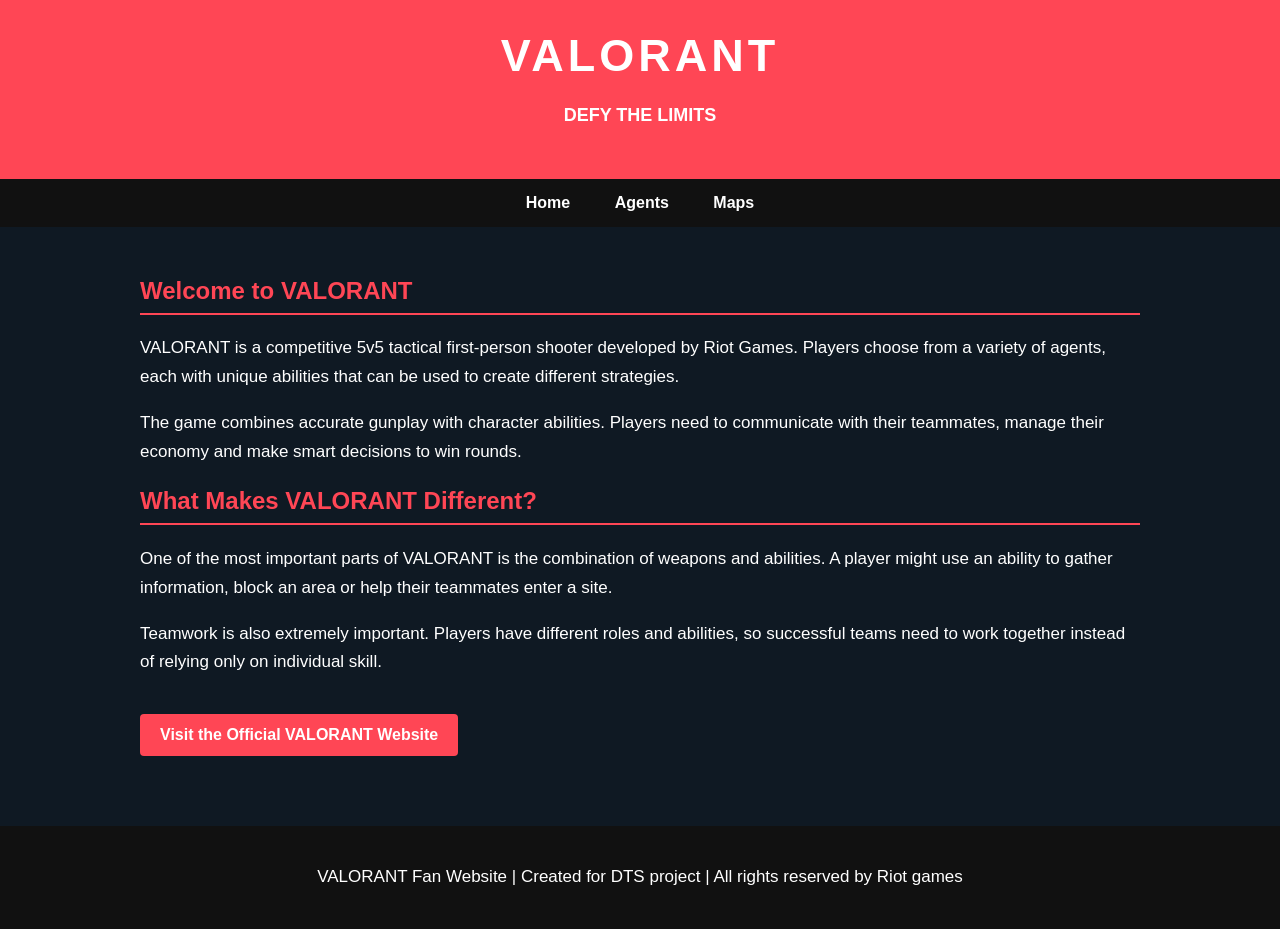
<file: index.html>
<!DOCTYPE html>
<html lang="en">
<head>
    <meta charset="UTF-8">
    <meta name="viewport" content="width=device-width, initial-scale=1.0">
    <title>VALORANT - Home</title>
    <link rel="stylesheet" href="style.css">
</head>

<body>

    <header>
        <h1>VALORANT</h1>
        <p>DEFY THE LIMITS</p>
    </header>

    <nav>
        <a href="weapons.html">Home</a>
        <a href="agents.html">Agents</a>
        <a href="maps.html">Maps</a>
    </nav>

    <main>

        <h2>Welcome to VALORANT</h2>


        <p>
            VALORANT is a competitive 5v5 tactical first-person shooter developed
            by Riot Games. Players choose from a variety of agents, each with
            unique abilities that can be used to create different strategies.
        </p>

        <p>
            The game combines accurate gunplay with character abilities.
            Players need to communicate with their teammates, manage their
            economy and make smart decisions to win rounds.
        </p>

        <h2>What Makes VALORANT Different?</h2>

        <p>
            One of the most important parts of VALORANT is the combination of
            weapons and abilities. A player might use an ability to gather
            information, block an area or help their teammates enter a site.
        </p>

        <p>
            Teamwork is also extremely important. Players have different roles
            and abilities, so successful teams need to work together instead
            of relying only on individual skill.
        </p>

        <a class="button" href="https://playvalorant.com/" target="_blank">
            Visit the Official VALORANT Website
        </a>

    </main>

    <footer>
        <p>VALORANT Fan Website | Created for DTS project | All rights reserved by Riot games</p>
    </footer>

</body>
</html>
</file>
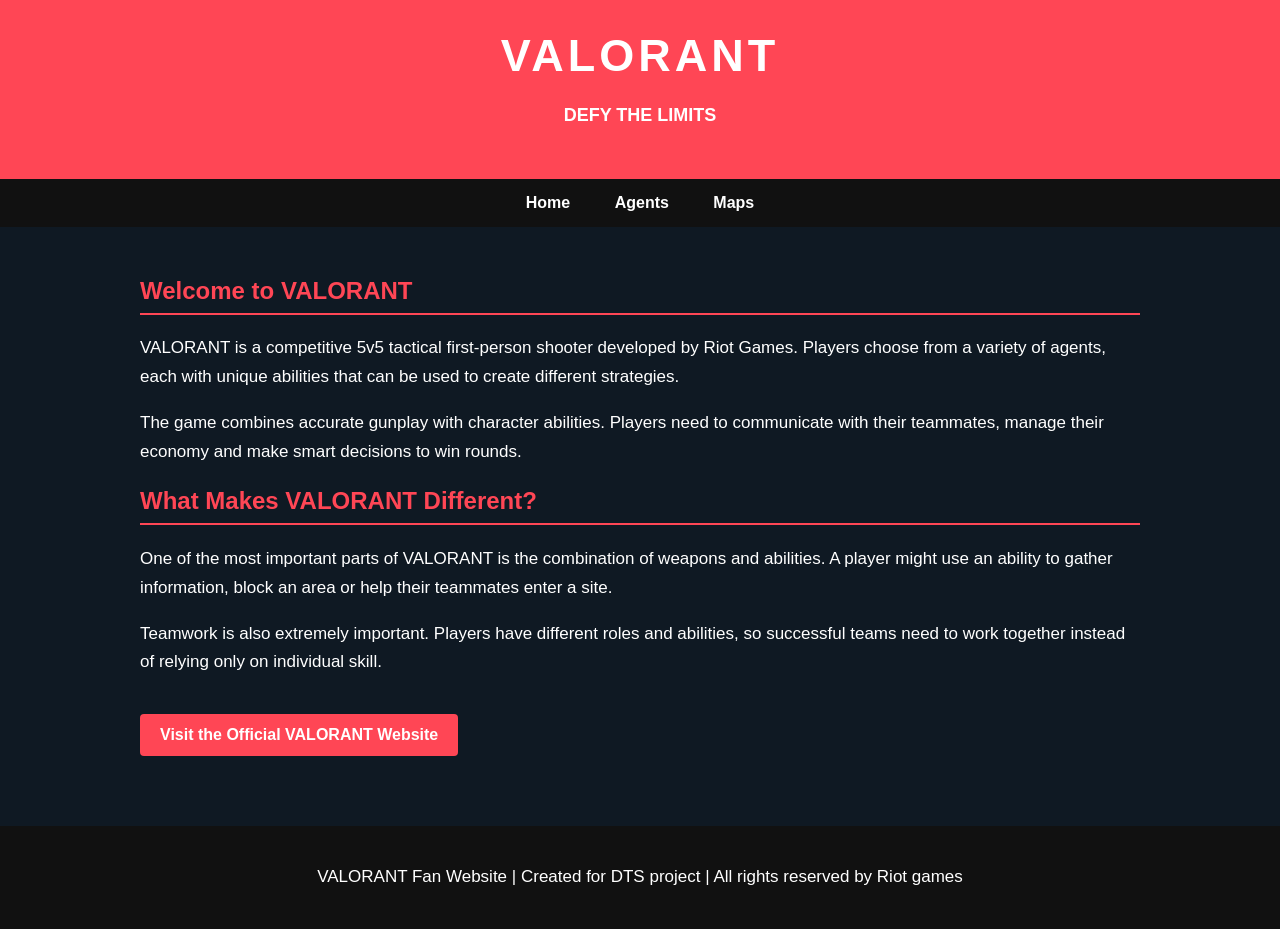
<file: about.html>
<!DOCTYPE html>
<html lang="en">
<head>
    <meta charset="UTF-8">
    <meta name="viewport" content="width=device-width, initial-scale=1.0">
    <title>VALORANT - Home</title>
    <link rel="stylesheet" href="style.css">
</head>

<body>

    <header>
        <h1>VALORANT</h1>
        <p>DEFY THE LIMITS</p>
    </header>

    <nav>
        <a href="weapons.html">Home</a>
        <a href="agents.html">Agents</a>
        <a href="maps.html">Maps</a>
    </nav>

    <main>

        <h2>Welcome to VALORANT</h2>


        <p>
            VALORANT is a competitive 5v5 tactical first-person shooter developed
            by Riot Games. Players choose from a variety of agents, each with
            unique abilities that can be used to create different strategies.
        </p>

        <p>
            The game combines accurate gunplay with character abilities.
            Players need to communicate with their teammates, manage their
            economy and make smart decisions to win rounds.
        </p>

        <h2>What Makes VALORANT Different?</h2>

        <p>
            One of the most important parts of VALORANT is the combination of
            weapons and abilities. A player might use an ability to gather
            information, block an area or help their teammates enter a site.
        </p>

        <p>
            Teamwork is also extremely important. Players have different roles
            and abilities, so successful teams need to work together instead
            of relying only on individual skill.
        </p>

        <a class="button" href="https://playvalorant.com/" target="_blank">
            Visit the Official VALORANT Website
        </a>

    </main>

    <footer>
        <p>VALORANT Fan Website | Created for DTS project | All rights reserved by Riot games</p>
    </footer>

</body>
</html>
</file>
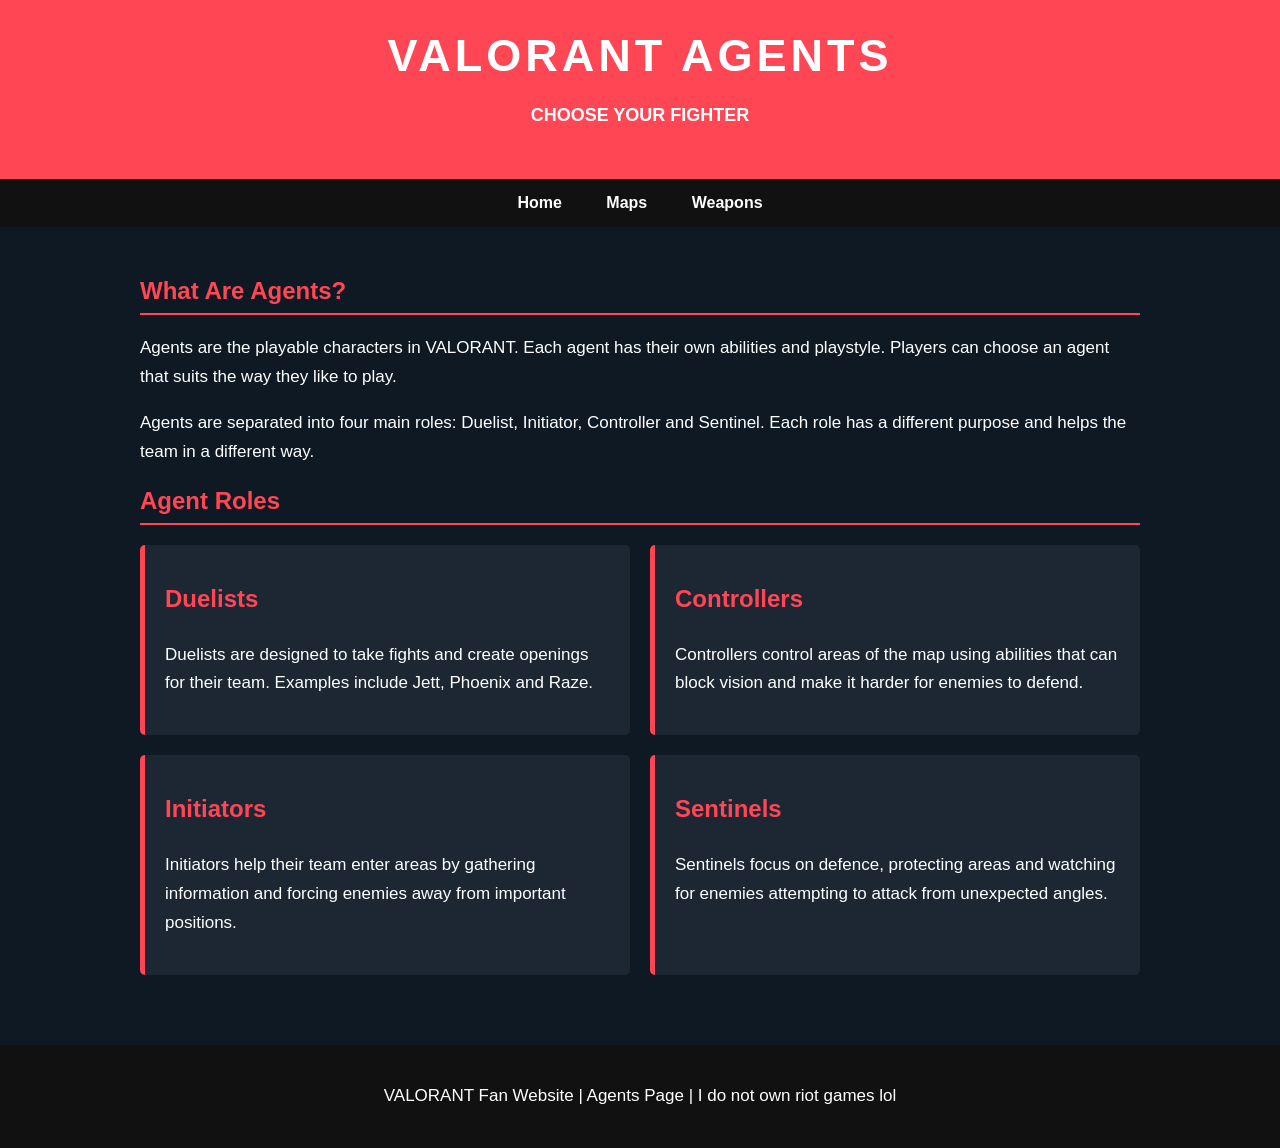
<file: agents.html>
<!DOCTYPE html>
<html lang="en">
<head>
    <meta charset="UTF-8">
    <meta name="viewport" content="width=device-width, initial-scale=1.0">
    <title>VALORANT - Agents</title>
    <link rel="stylesheet" href="style.css">
</head>

<body>

    <header>
        <h1>VALORANT AGENTS</h1>
        <p>CHOOSE YOUR FIGHTER</p>
    </header>

    <nav>
        <a href="index.html">Home</a>
        <a href="maps.html">Maps</a>
        <a href="weapons.html">Weapons</a>
    </nav>

    <main>

        <h2>What Are Agents?</h2>

        <p>
            Agents are the playable characters in VALORANT. Each agent has
            their own abilities and playstyle. Players can choose an agent
            that suits the way they like to play.
        </p>

        <p>
            Agents are separated into four main roles: Duelist, Initiator,
            Controller and Sentinel. Each role has a different purpose and
            helps the team in a different way.
        </p>

        <h2>Agent Roles</h2>

        <div class="cards">

            <div class="card">
                <h2>Duelists</h2>
                <p>
                    Duelists are designed to take fights and create openings
                    for their team. Examples include Jett, Phoenix and Raze.
                </p>
            </div>

            <div class="card">
                <h2>Controllers</h2>
                <p>
                    Controllers control areas of the map using abilities that
                    can block vision and make it harder for enemies to defend.
                </p>
            </div>

            <div class="card">
                <h2>Initiators</h2>
                <p>
                    Initiators help their team enter areas by gathering
                    information and forcing enemies away from important
                    positions.
                </p>
            </div>

            <div class="card">
                <h2>Sentinels</h2>
                <p>
                    Sentinels focus on defence, protecting areas and watching
                    for enemies attempting to attack from unexpected angles.
                </p>
            
            </div>

        </div>

    </main>

    <footer>
        <p>VALORANT Fan Website | Agents Page | I do not own riot games lol</p>
    </footer>

</body>
</html>
</file>
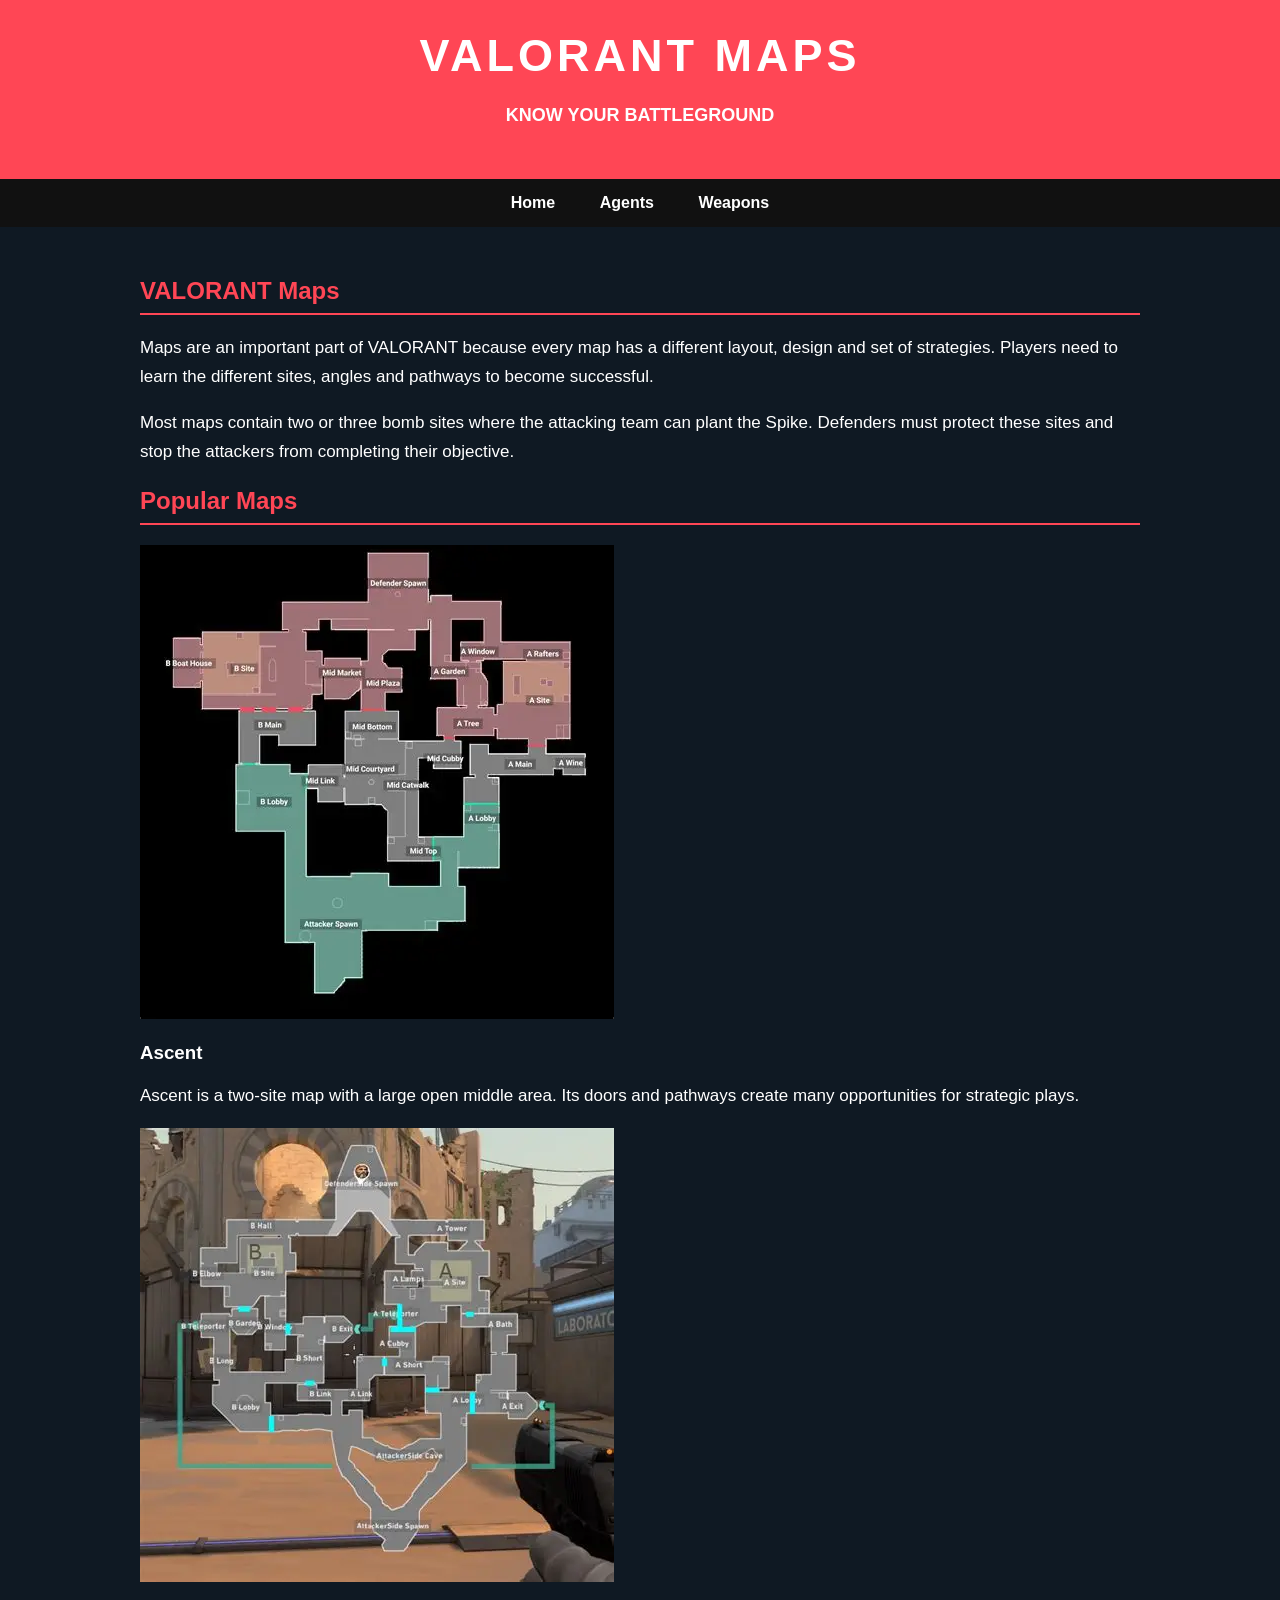
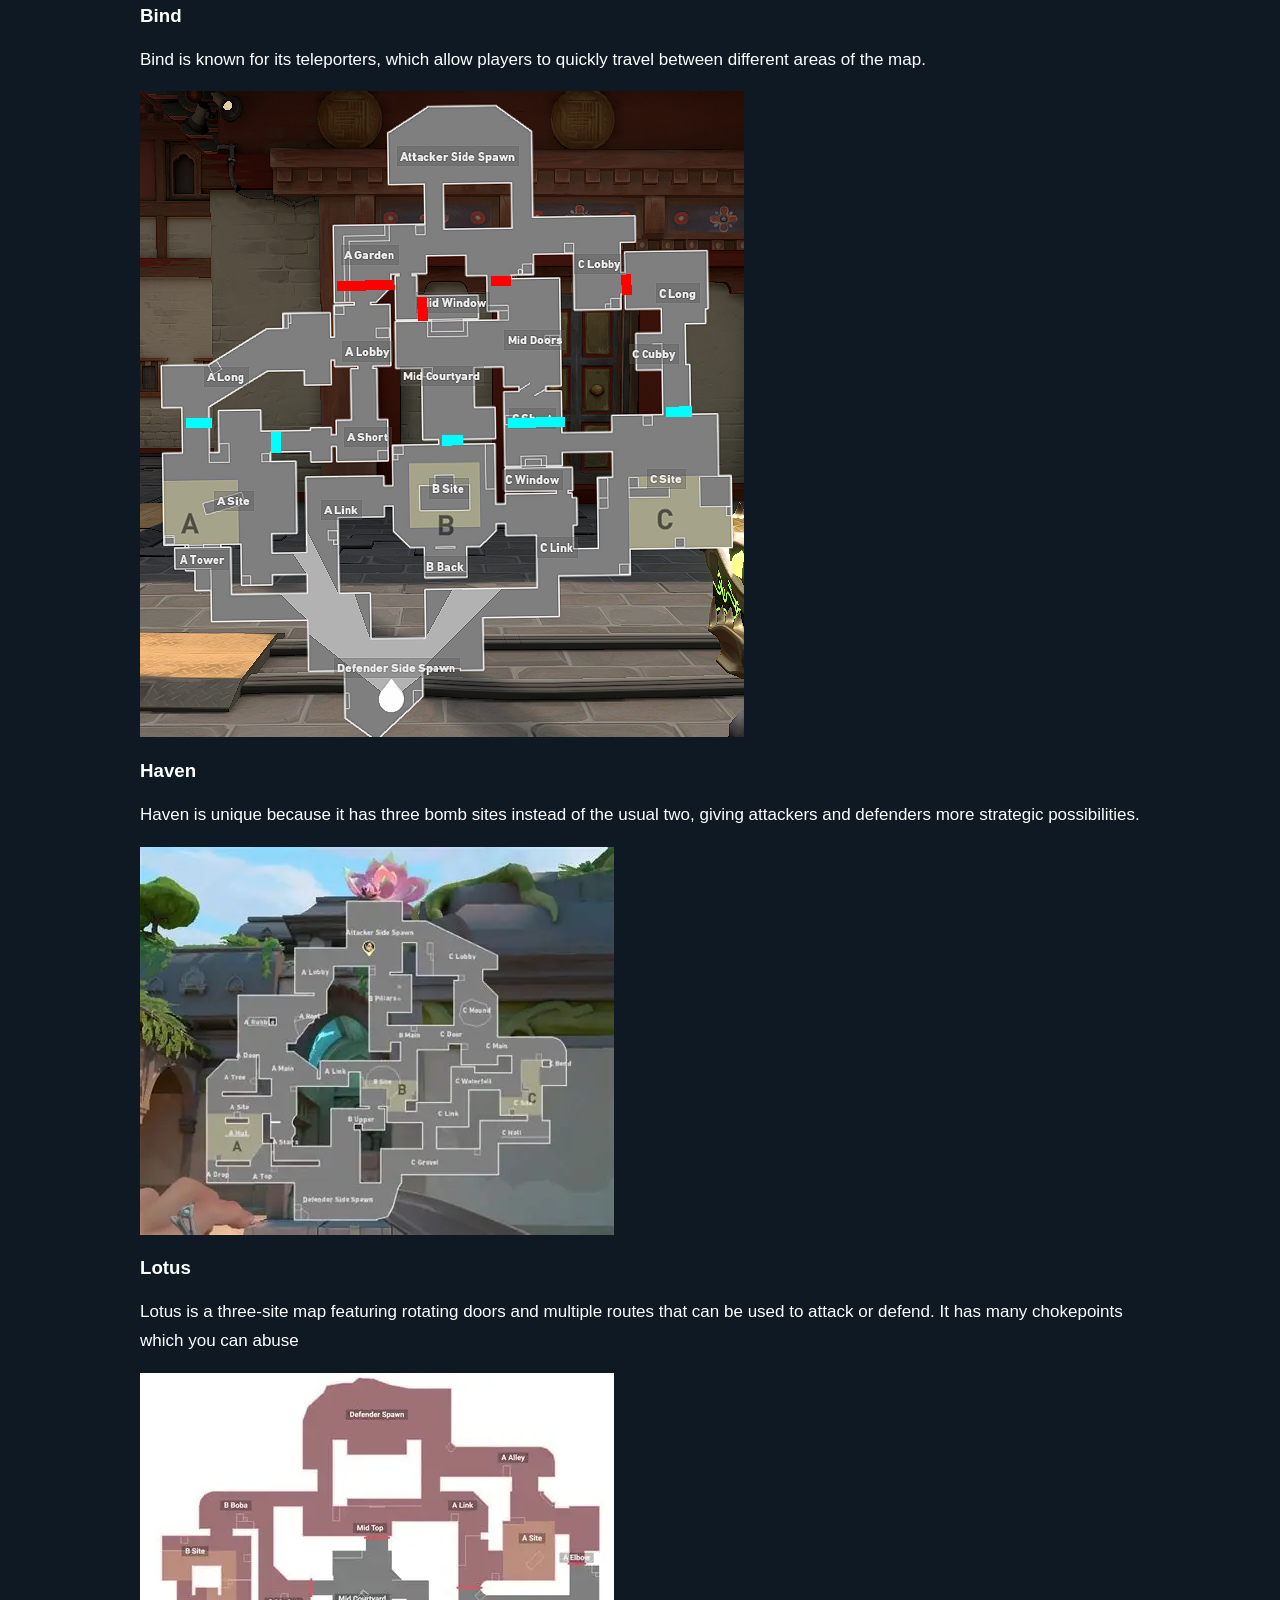
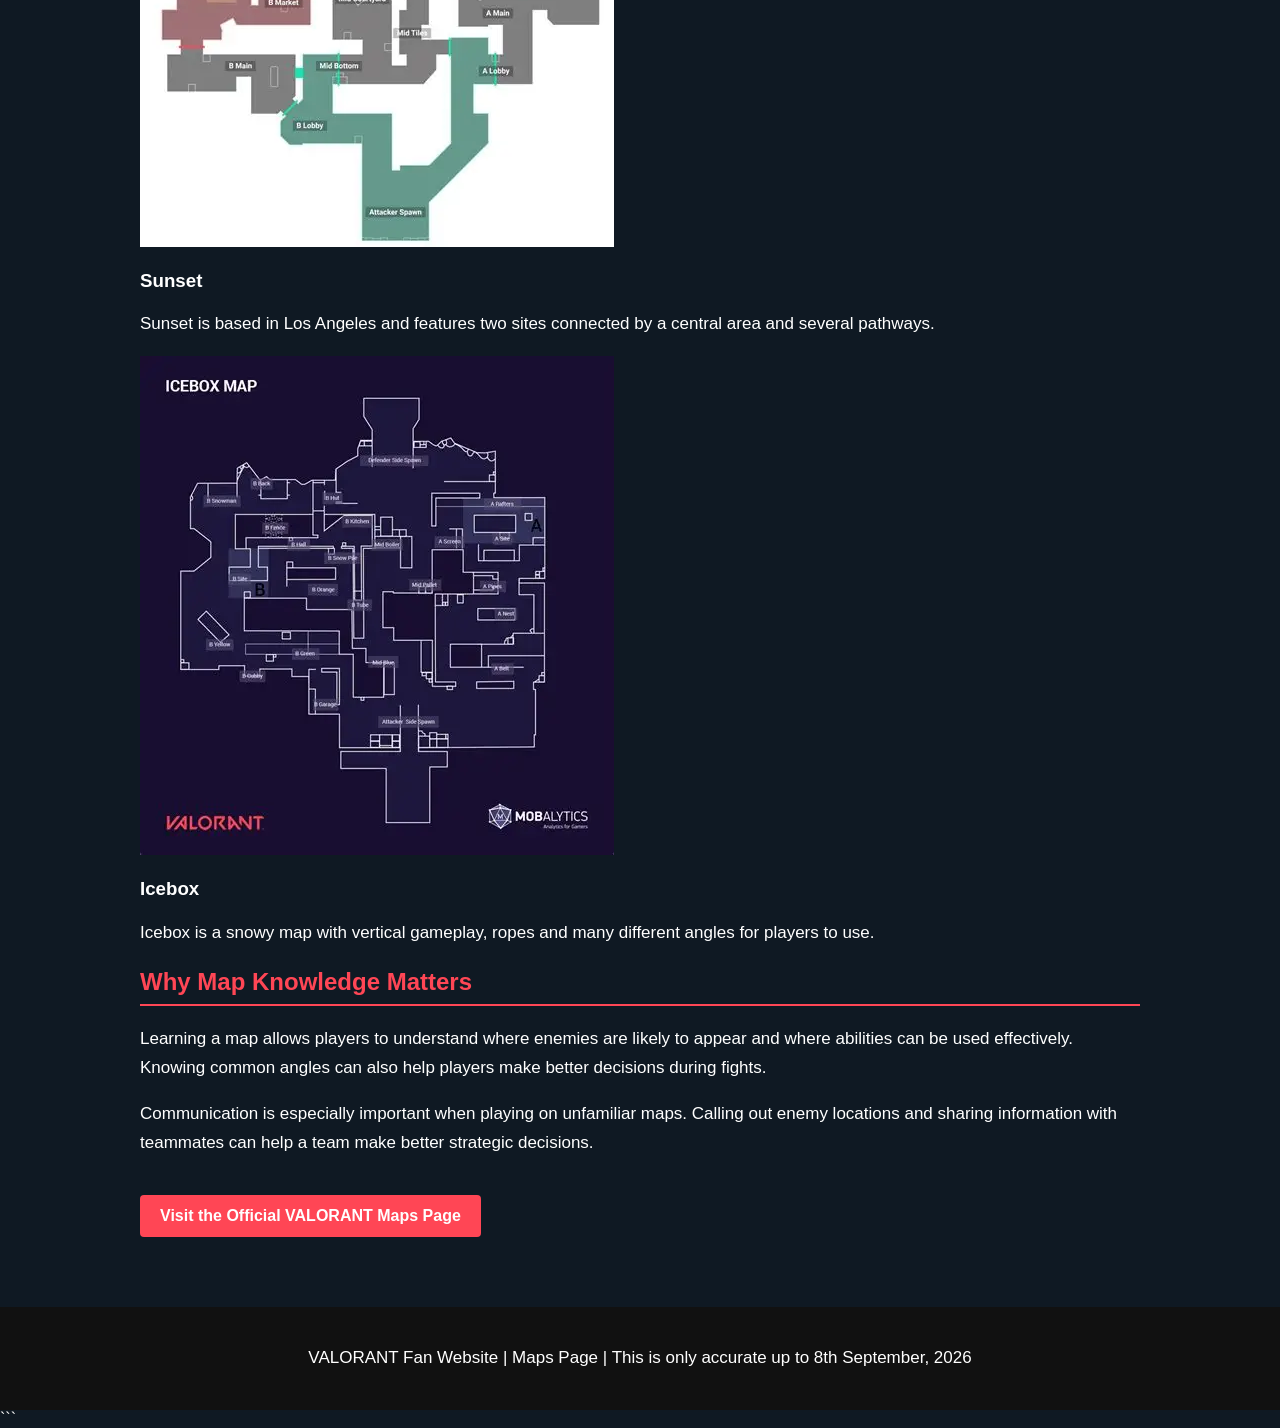
<file: maps.html>
<!DOCTYPE html>
<html lang="en">

<head>
    <meta charset="UTF-8">
    <meta name="viewport" content="width=device-width, initial-scale=1.0">
    <title>VALORANT - Maps</title>

    <link rel="stylesheet" href="style.css">
</head>

<body>

    <header>
        <h1>VALORANT MAPS</h1>
        <p>KNOW YOUR BATTLEGROUND</p>
    </header>

    <nav>
        <a href="index.html">Home</a>
        <a href="agents.html">Agents</a>
        <a href="weapons.html">Weapons</a>
    </nav>

    <main>

        <h2>VALORANT Maps</h2>

        <p>
            Maps are an important part of VALORANT because every map has a
            different layout, design and set of strategies. Players need to
            learn the different sites, angles and pathways to become
            successful.
        </p>

        <p>
            Most maps contain two or three bomb sites where the attacking team
            can plant the Spike. Defenders must protect these sites and stop
            the attackers from completing their objective.
        </p>

        <h2>Popular Maps</h2>

        <div class="map-grid">

            <div class="map-card">
                <img src="ascent.webp" alt="VALORANT Ascent map">
                <h3>Ascent</h3>
                <p>
                    Ascent is a two-site map with a large open middle area.
                    Its doors and pathways create many opportunities for
                    strategic plays.
                </p>
            </div>

            <div class="map-card">
                <img src="bind.webp" alt="VALORANT Bind map">
                <h3>Bind</h3>
                <p>
                    Bind is known for its teleporters, which allow players to
                    quickly travel between different areas of the map.
                </p>
            </div>

            <div class="map-card">
                <img src="haven.png" alt="VALORANT Haven map">
                <h3>Haven</h3>
                <p>
                    Haven is unique because it has three bomb sites instead
                    of the usual two, giving attackers and defenders more
                    strategic possibilities.
                </p>
            </div>

            <div class="map-card">
                <img src="lotus.webp" alt="VALORANT Lotus map">
                <h3>Lotus</h3>
                <p>
                    Lotus is a three-site map featuring rotating doors and
                    multiple routes that can be used to attack or defend. It has many chokepoints which you can abuse
                </p>
            </div>

            <div class="map-card">
                <img src="sunset.webp" alt="VALORANT Sunset map">
                <h3>Sunset</h3>
                <p>
                    Sunset is based in Los Angeles and features two sites
                    connected by a central area and several pathways.
                </p>
            </div>

            <div class="map-card">
                <img src="icebox.webp" alt="VALORANT Icebox map">
                <h3>Icebox</h3>
                <p>
                    Icebox is a snowy map with vertical gameplay, ropes and
                    many different angles for players to use.
                </p>
            </div>

        </div>

        <h2>Why Map Knowledge Matters</h2>

        <p>
            Learning a map allows players to understand where enemies are
            likely to appear and where abilities can be used effectively.
            Knowing common angles can also help players make better decisions
            during fights.
        </p>

        <p>
            Communication is especially important when playing on unfamiliar
            maps. Calling out enemy locations and sharing information with
            teammates can help a team make better strategic decisions.
        </p>

        <a class="button" href="https://playvalorant.com/en-us/maps/"
           target="_blank">
            Visit the Official VALORANT Maps Page
        </a>

    </main>

    <footer>
        <p>VALORANT Fan Website | Maps Page | This is only accurate up to 8th September, 2026</p>
    </footer>

</body>

</html>
```
</file>
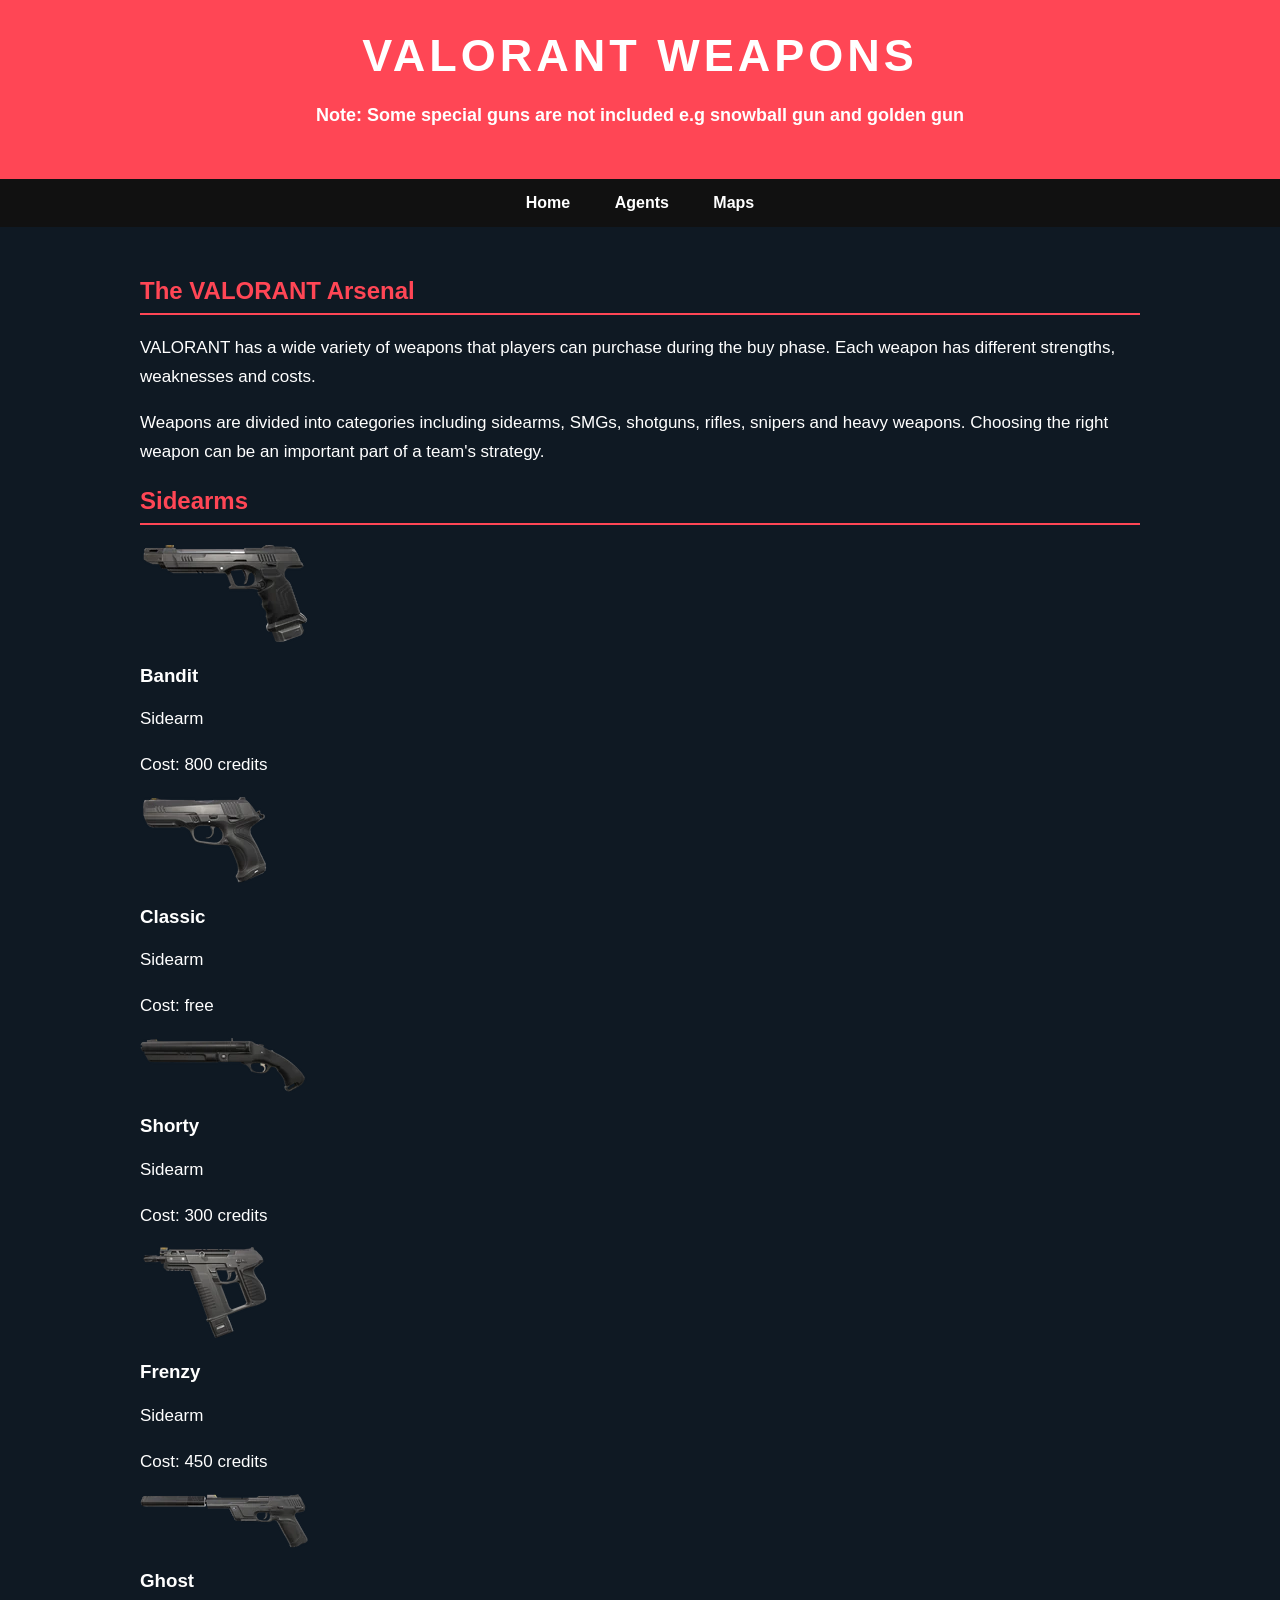
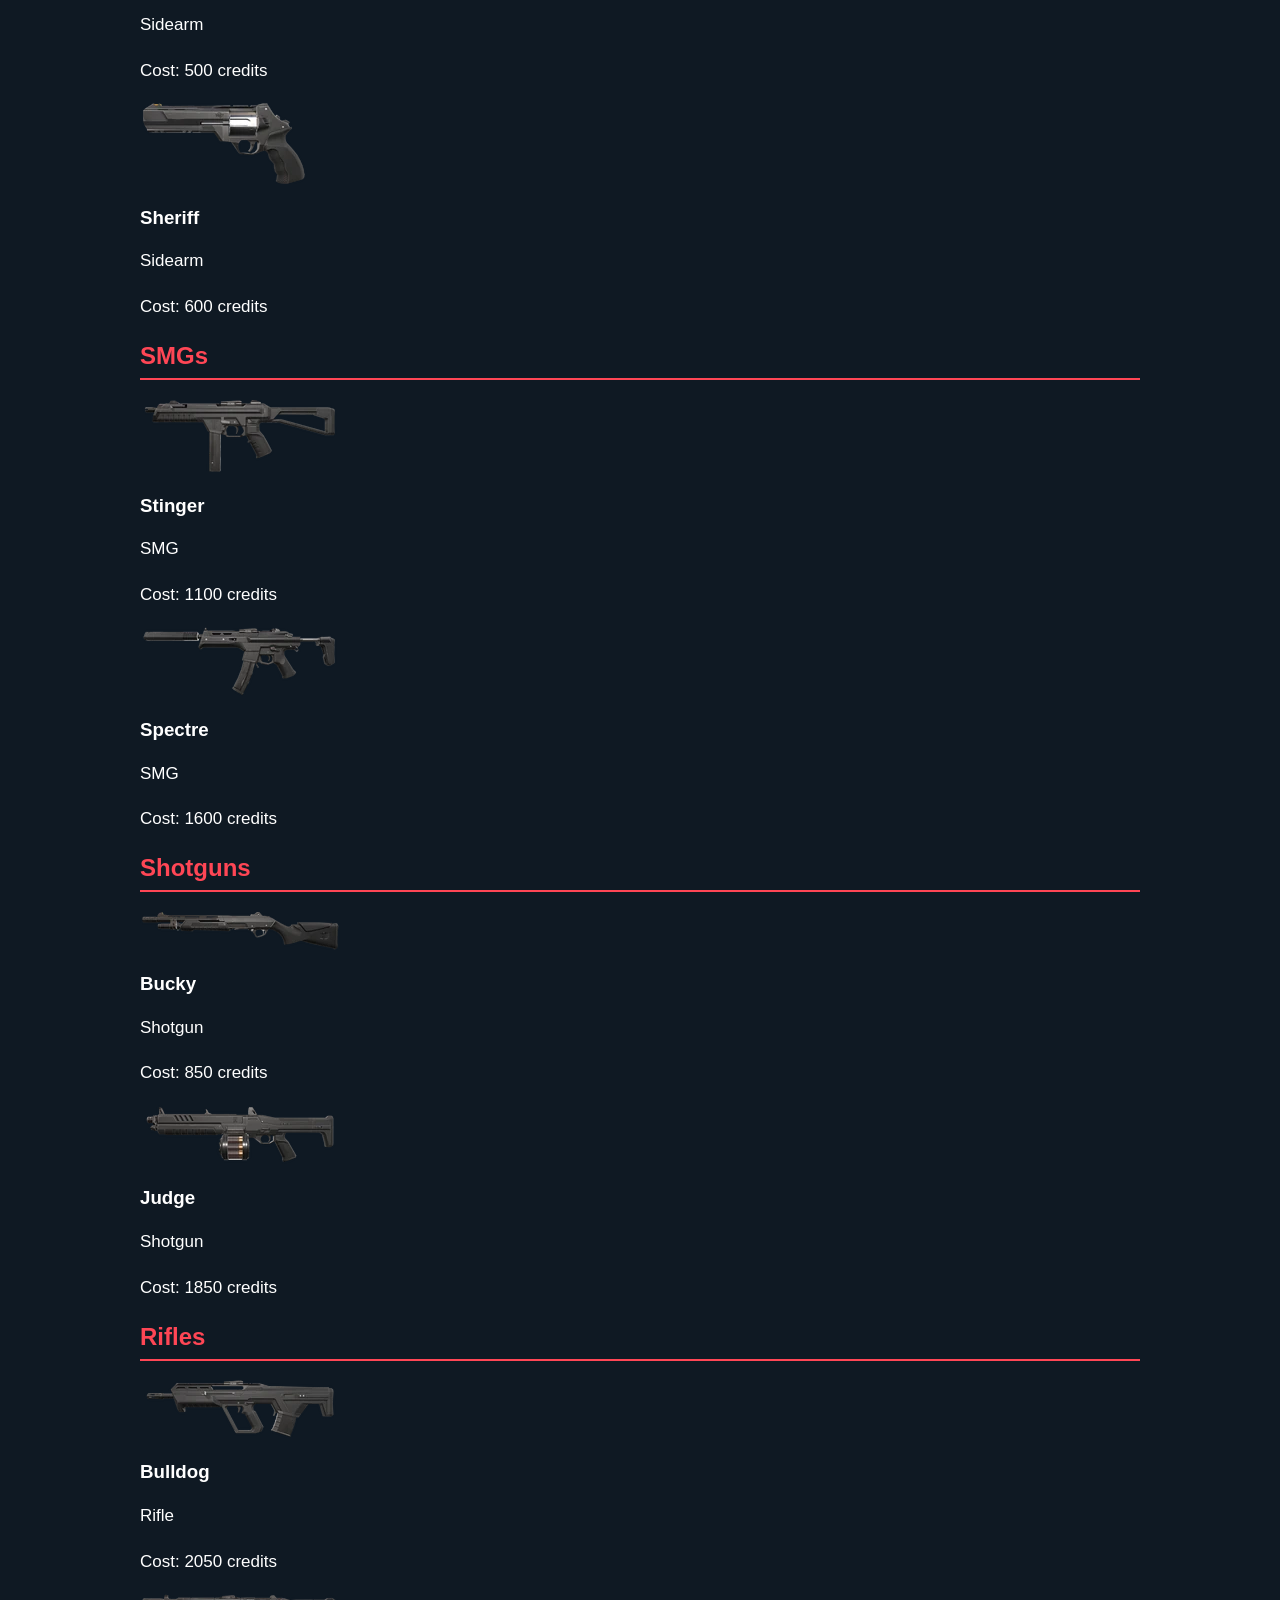
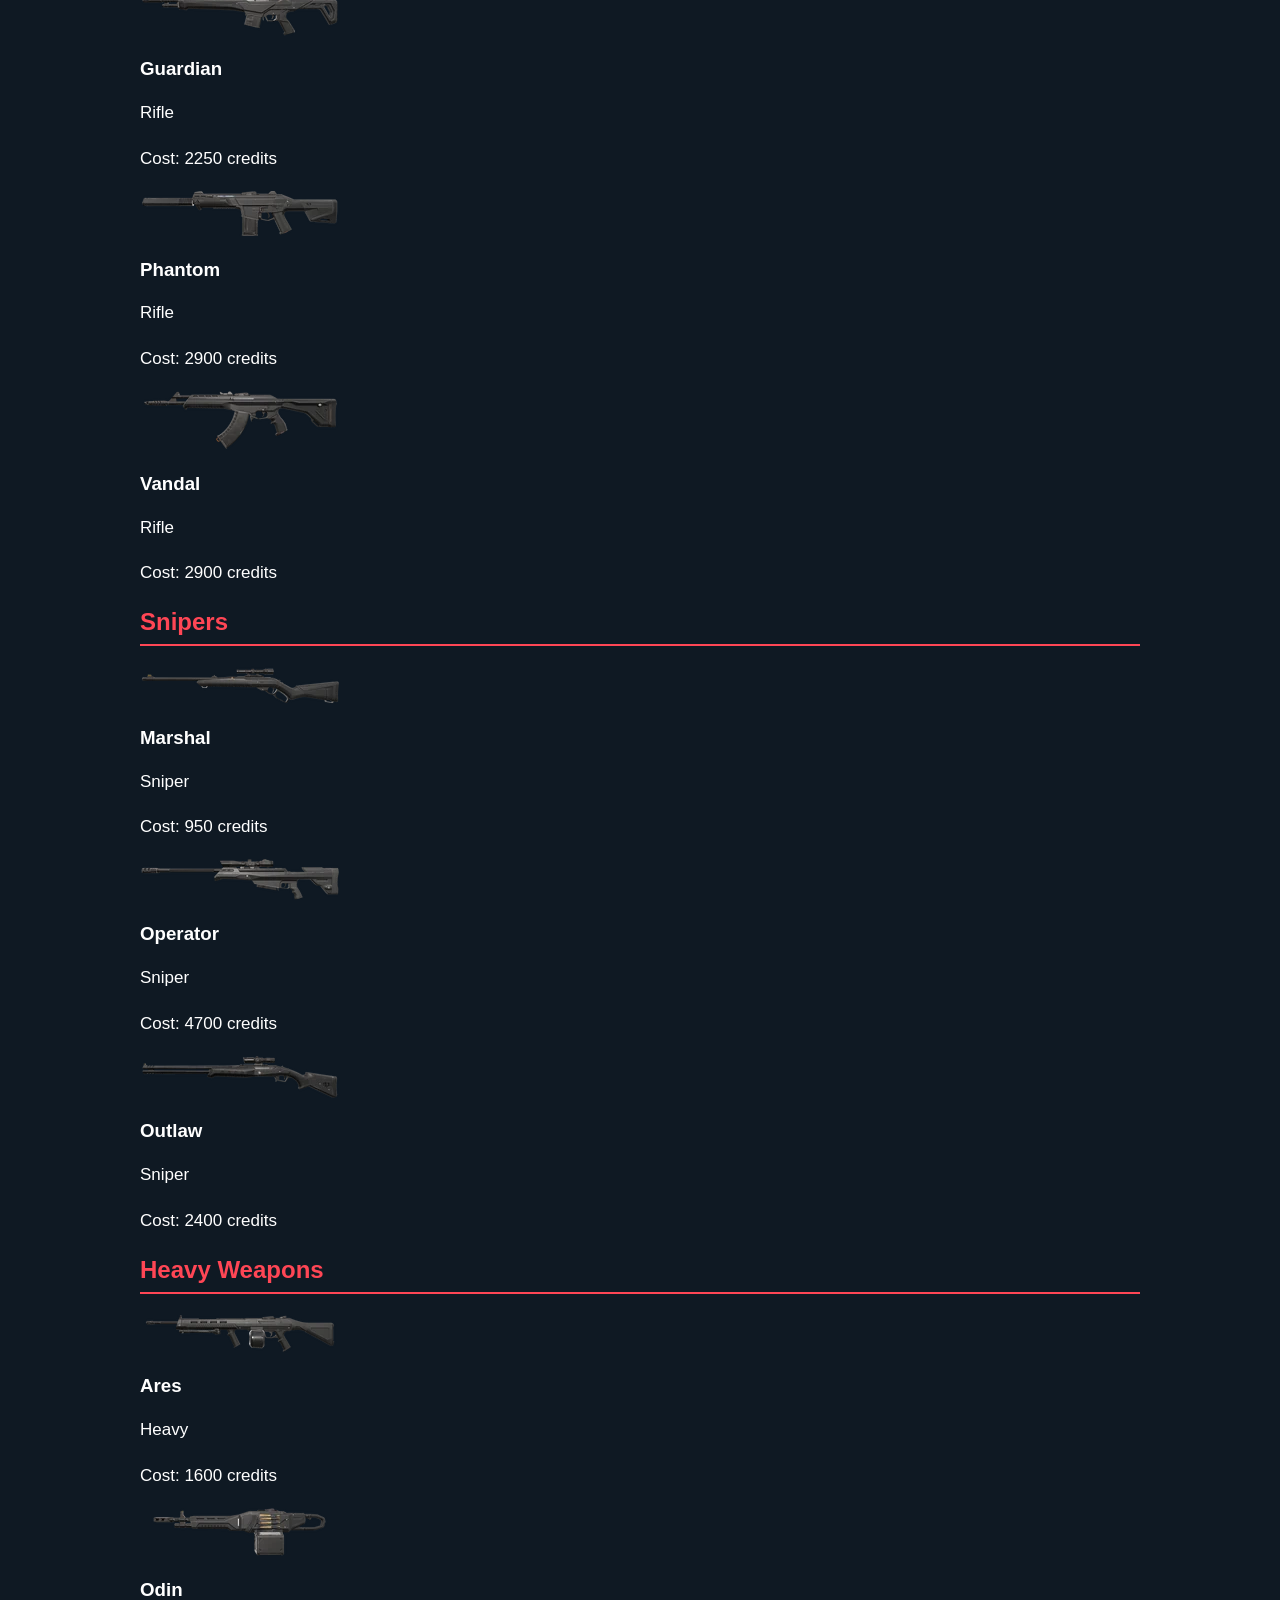
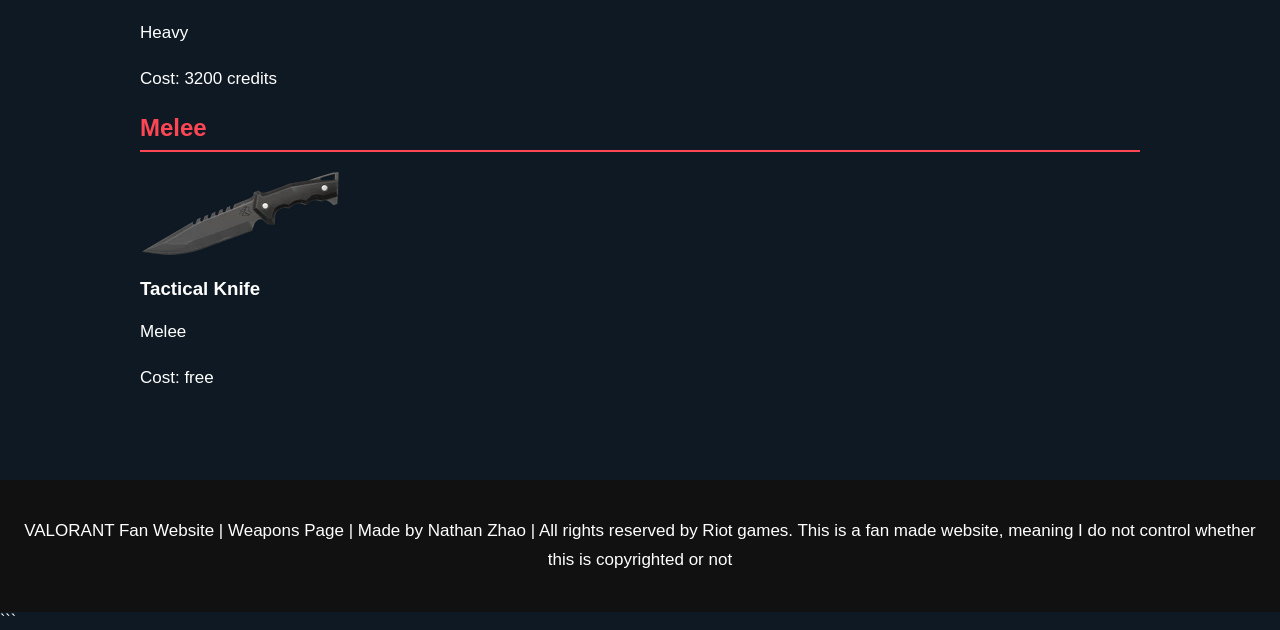
<file: weapons.html>
<!DOCTYPE html>
<html lang="en">

<head>
    <meta charset="UTF-8">
    <meta name="viewport" content="width=device-width, initial-scale=1.0">
    <title>VALORANT - Weapons</title>

    <link rel="stylesheet" href="style.css">
</head>

<body>

    <header>
        <h1>VALORANT WEAPONS</h1>
        <p>Note: Some special guns are not included e.g snowball gun and golden gun</p>
    </header>

    <nav>
        <a href="index.html">Home</a>
        <a href="agents.html">Agents</a>
        <a href="maps.html">Maps</a>
    </nav>

    <main>

        <h2>The VALORANT Arsenal</h2>

        <p>
            VALORANT has a wide variety of weapons that players can purchase
            during the buy phase. Each weapon has different strengths,
            weaknesses and costs.
        </p>

        <p>
            Weapons are divided into categories including sidearms, SMGs,
            shotguns, rifles, snipers and heavy weapons. Choosing the right
            weapon can be an important part of a team's strategy.
        </p>



        <h2>Sidearms</h2>

        <div class="weapon-grid">

            <div class="weapon-card">
                <img src="Bandit.webp" alt="Bandit">
                <h3>Bandit</h3>
                <p>Sidearm</p>
                <p>Cost: 800 credits</p>
            </div>

            <div class="weapon-card">
                <img src="Classic.webp" alt="Classic">
                <h3>Classic</h3>
                <p>Sidearm</p>
                <p>Cost: free</p>
            </div>

            <div class="weapon-card">
                <img src="Shorty.webp" alt="Shorty">
                <h3>Shorty</h3>
                <p>Sidearm</p>
                <p>Cost: 300 credits</p>
            </div>

            <div class="weapon-card">
                <img src="Frenzy.webp" alt="Frenzy">
                <h3>Frenzy</h3>
                <p>Sidearm</p>
                <p>Cost: 450 credits</p>
            </div>

            <div class="weapon-card">
                <img src="Ghost.webp" alt="Ghost">
                <h3>Ghost</h3>
                <p>Sidearm</p>
                <p>Cost: 500 credits</p>
            </div>

            <div class="weapon-card">
                <img src="Sheriff.webp" alt="Sheriff">
                <h3>Sheriff</h3>
                <p>Sidearm</p>
                <p>Cost: 600 credits</p>
            </div>

        </div>

        <h2>SMGs</h2>

        <div class="weapon-grid">

            <div class="weapon-card">
                <img src="Stinger.webp" alt="Stinger">
                <h3>Stinger</h3>
                <p>SMG</p>
                <p>Cost: 1100 credits</p>
            </div>

            <div class="weapon-card">
                <img src="Spectre.webp" alt="Spectre">
                <h3>Spectre</h3>
                <p>SMG</p>
                <p>Cost: 1600 credits</p>
            </div>

        </div>

        <h2>Shotguns</h2>

        <div class="weapon-grid">

            <div class="weapon-card">
                <img src="Bucky.webp" alt="Bucky">
                <h3>Bucky</h3>
                <p>Shotgun</p>
                <p>Cost: 850 credits</p>
            </div>

            <div class="weapon-card">
                <img src="Judge.webp" alt="Judge">
                <h3>Judge</h3>
                <p>Shotgun</p>
                <p>Cost: 1850 credits</p>
            </div>

        </div>


        <h2>Rifles</h2>

        <div class="weapon-grid">

            <div class="weapon-card">
                <img src="Bulldog.webp" alt="Bulldog">
                <h3>Bulldog</h3>
                <p>Rifle</p>
                <p>Cost: 2050 credits</p>
            </div>

            <div class="weapon-card">
                <img src="Guardian.webp" alt="Guardian">
                <h3>Guardian</h3>
                <p>Rifle</p>
                <p>Cost: 2250 credits</p>
            </div>

            <div class="weapon-card">
                <img src="Phantom.webp" alt="Phantom">
                <h3>Phantom</h3>
                <p>Rifle</p>
                <p>Cost: 2900 credits</p>
            </div>

            <div class="weapon-card">
                <img src="Vandal.webp" alt="Vandal">
                <h3>Vandal</h3>
                <p>Rifle</p>
                <p>Cost: 2900 credits</p>
            </div>

        </div>


        <h2>Snipers</h2>

        <div class="weapon-grid">

            <div class="weapon-card">
                <img src="Marshal.webp" alt="Marshal">
                <h3>Marshal</h3>
                <p>Sniper</p>
                <p>Cost: 950 credits</p>
            </div>

            <div class="weapon-card">
                <img src="Operator.webp" alt="Operator">
                <h3>Operator</h3>
                <p>Sniper</p>
                <p>Cost: 4700 credits</p>
            </div>

            <div class="weapon-card">
                <img src="Outlaw.webp" alt="Outlaw">
                <h3>Outlaw</h3>
                <p>Sniper</p>
                <p>Cost: 2400 credits</p>
            </div>

        </div>


        <h2>Heavy Weapons</h2>

        <div class="weapon-grid">

            <div class="weapon-card">
                <img src="Ares.webp" alt="Ares">
                <h3>Ares</h3>
                <p>Heavy</p>
                <p>Cost: 1600 credits</p>
            </div>

            <div class="weapon-card">
                <img src="Odin.webp" alt="Odin">
                <h3>Odin</h3>
                <p>Heavy</p>
                <p>Cost: 3200 credits</p>
            </div>

        </div>


        <h2>Melee</h2>

        <div class="weapon-grid">

            <div class="weapon-card">
                <img src="Melee.webp" alt="Tactical Knife">
                <h3>Tactical Knife</h3>
                <p>Melee</p>
                <p>Cost: free</p>
            </div>

        </div>

    </main>

    <footer>
        <p>VALORANT Fan Website | Weapons Page | Made by Nathan Zhao | All rights reserved by Riot games. This is a fan made website, meaning I do not control whether this is copyrighted or not</p>
    </footer>

</body>

</html>
```
</file>
<file: style.css>
/* General page styling */

body {
    margin: 0;
    font-family: Arial, sans-serif;
    background-color: #0f1923;
    color: white;
}

/* Header */

header {
    background-color: #ff4655;
    text-align: center;
    padding: 30px;
}

header h1 {
    margin: 0;
    font-size: 45px;
    letter-spacing: 4px;
}

header p {
    font-size: 18px;
    font-weight: bold;
}

/* Navigation bar */

nav {
    background-color: #111111;
    text-align: center;
    padding: 15px;
}

nav a {
    color: white;
    text-decoration: none;
    margin: 0 20px;
    font-weight: bold;
}

nav a:hover {
    color: #ff4655;
}

/* Main content */

main {
    width: 80%;
    max-width: 1000px;
    margin: auto;
    padding: 30px;
}

h2 {
    color: #ff4655;
    border-bottom: 2px solid #ff4655;
    padding-bottom: 8px;
}

p {
    font-size: 17px;
    line-height: 1.7;
}

/* Main image */

.main-image {
    width: 100%;
    max-width: 900px;
    display: block;
    margin: 20px auto;
    border: 4px solid #ff4655;
}

/* Agent cards */

.cards {
    display: grid;
    grid-template-columns: 1fr 1fr;
    gap: 20px;
}

.card {
    background-color: #1c2733;
    padding: 20px;
    border-left: 5px solid #ff4655;
    border-radius: 5px;
}

.card h2 {
    border-bottom: none;
}

/* Buttons */

.button {
    display: inline-block;
    background-color: #ff4655;
    color: white;
    text-decoration: none;
    padding: 12px 20px;
    margin-top: 20px;
    font-weight: bold;
    border-radius: 4px;
}

.button:hover {
    background-color: #d93645;
}

/* Footer */

footer {
    background-color: #111111;
    text-align: center;
    padding: 20px;
    margin-top: 40px;
}
</file>
